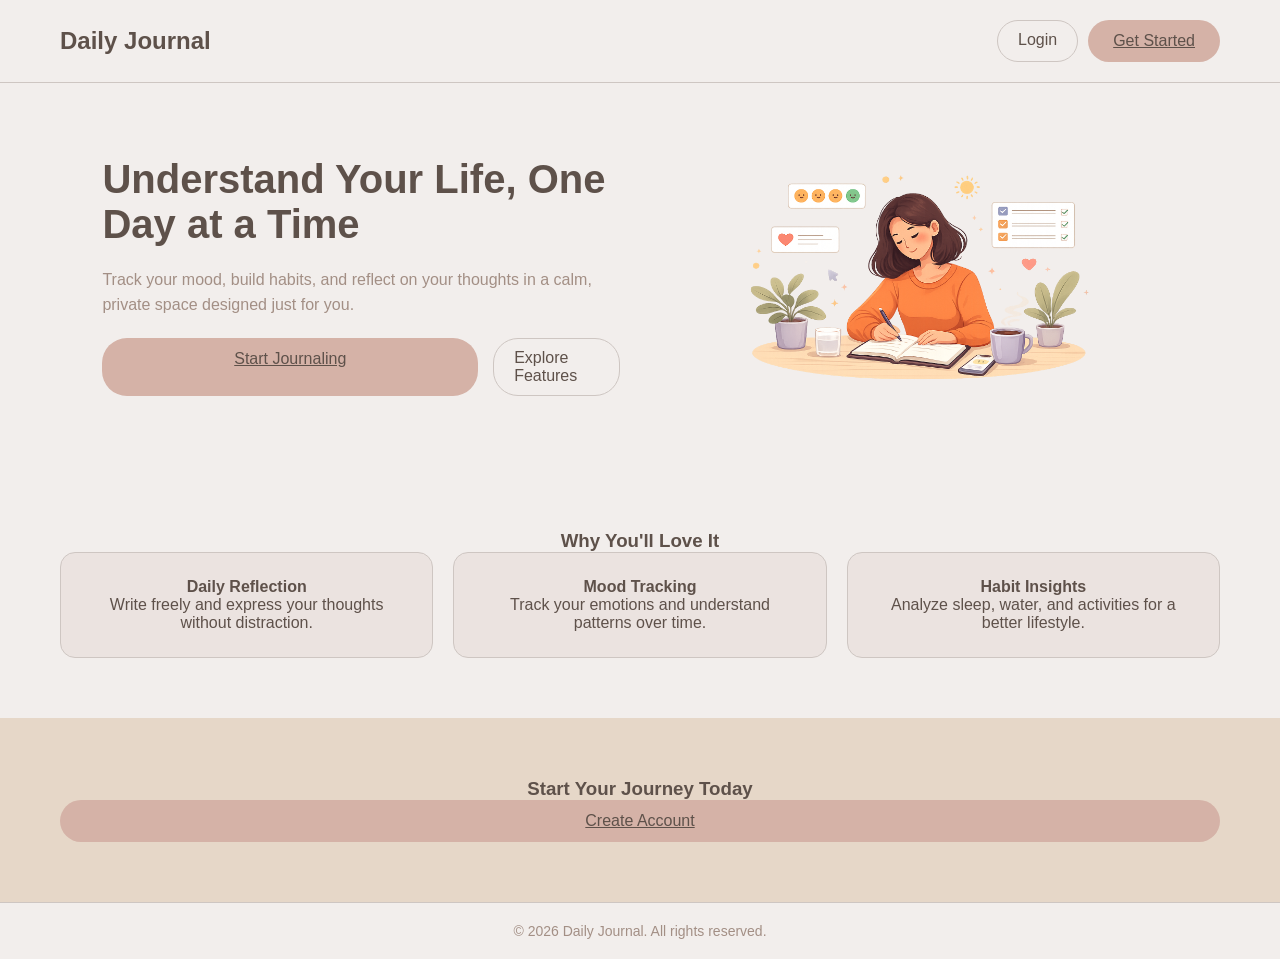
<file: index.html>
<!DOCTYPE html>
<html lang="en">
<head>
  <meta charset="UTF-8">
  <link rel="icon" href="logo_img/main_logo.png" type="image/png">
  <title>Unspoken Whispers</title>
  <meta name="viewport" content="width=device-width, initial-scale=1.0">
  <link rel="stylesheet" href="style.css">
</head>

<body>
  <!-- NAVBAR -->
  <nav>
    <h1>Daily Journal</h1>
    <div>
    <a href="login.html" class="btn-outline">Login</a>
    <a href="signup.html" class="btn-primary">Get Started</a>
  </div>
  </nav>

  <!-- HERO -->
  <section class="hero">
    <div class = "hero-container">
      <div class="hero-text">
        <h2>Understand Your Life, One Day at a Time</h2>
        <p>
        Track your mood, build habits, and reflect on your thoughts in a calm, private space designed just for you.
        </p>

        <div class="hero-buttons">
          <a href="signup.html" class="btn-primary">Start Journaling</a>
          <a href="#features" class="btn-outline">Explore Features</a>
        </div>
      </div>

      <!-- RIGHT SIDE (IMAGE) -->
      <div class="hero-image">
        <img src="logo_img/hero2.png" alt="Journal Illustration">
      </div>
<!-- @@@@@@@@@@@@@@@@@@@@@ -->

    </div>
  </section>

  <!-- FEATURES -->
  <section id="features" class="features">
    <h3>Why You'll Love It</h3>

    <div class="feature-grid">
      <div class="feature-card">
        <h4>Daily Reflection</h4>
        <p>Write freely and express your thoughts without distraction.</p>
      </div>

      <div class="feature-card">
        <h4>Mood Tracking</h4>
        <p>Track your emotions and understand patterns over time.</p>
      </div>

      <div class="feature-card">
        <h4>Habit Insights</h4>
        <p>Analyze sleep, water, and activities for a better lifestyle.</p>
      </div>
    </div>
  </section>

  <!-- account -->
  <section class="cta">
    <h3>Start Your Journey Today</h3>
    <a href="signup.html" class="btn-primary">Create Account</a>
  </section>

  <!-- FOOTER -->
  <footer>
    © 2026 Daily Journal. All rights reserved.
  </footer>

<script src="logic.js"></script>

</body>
</html>
</file>
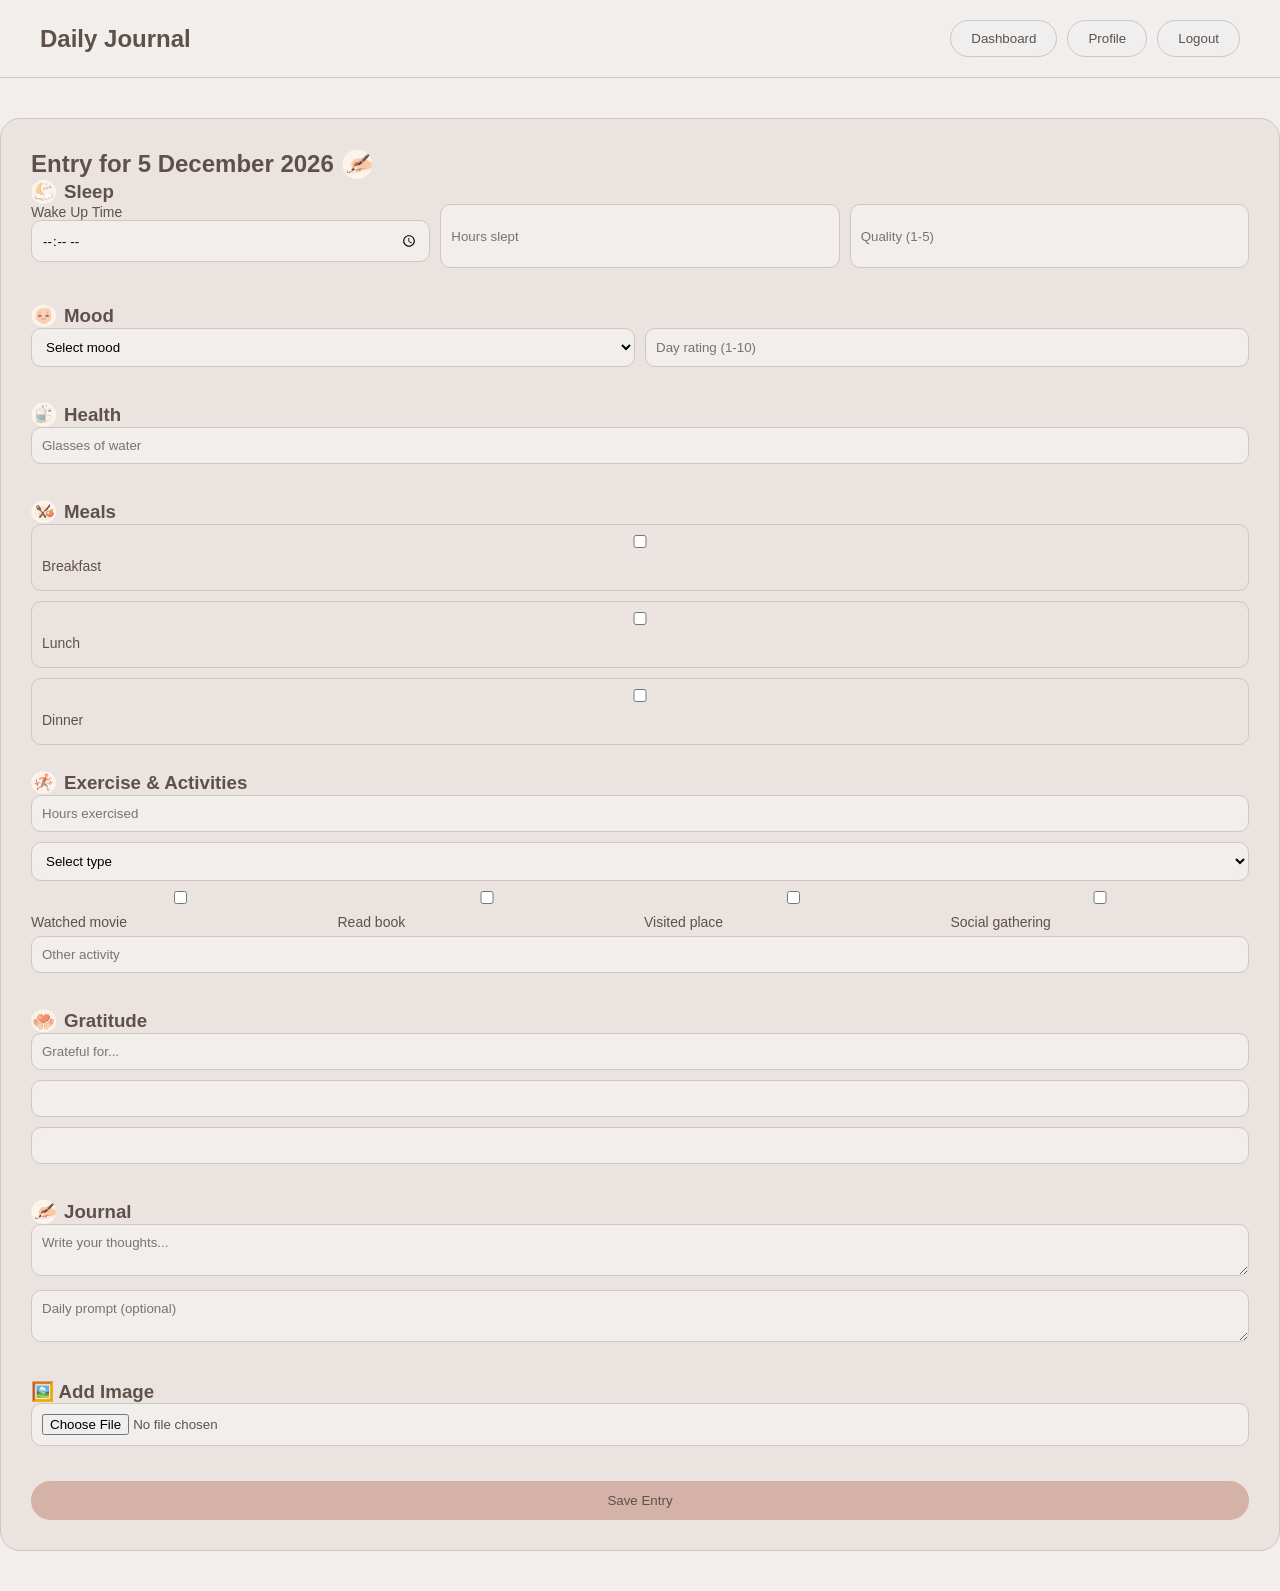
<file: entry.html>
<!DOCTYPE html>
<html lang="en">
<head>
  <meta charset="UTF-8">
  <link rel="icon" href="logo_img/main_logo.png" type="image/png">
  <title>Write Entry | Unspoken Whispers</title>
  <meta name="viewport" content="width=device-width, initial-scale=1.0">
  <link rel="stylesheet" href="style.css">
</head>

<body>

<!-- NAVBAR -->
<nav class="dashboard-nav">
  <h1>Daily Journal</h1>

  <div class="nav-actions">
    <button onclick="window.location.href='dashboard.html'" class="btn-outline">
      Dashboard
    </button>
    <button onclick="window.location.href='profile.html'" class="btn-outline">
      Profile
    </button>
    <button id="logoutBtn" class="btn-outline">Logout</button>
  </div>
</nav>

<!-- MAIN CONTAINER -->
<div class="entry-container">

  <!--<h2 id="entryTitle">Today's Entry ✍️</h2>-->
  <h2 id="entryTitle" class="section-title">
    <img src="logo_img/writing.png" class="icon entry-title-icon">
    <span>Today's Entry</span>
  </h2>

  <!-- 🌙 Sleep -->
  <div class="entry-section">
    <!--<h3>🌙 Sleep</h3>-->
    <h3 class="section-title">
      <img src="logo_img/sleep.png" class="icon">
      <span>Sleep</span>
    </h3>

    <div class="grid-3">
      <label> Wake Up Time<input type="time" id="wake_time"></label>
      <input type="number" step="0.1" id="sleep_duration" placeholder="Hours slept">
      <input type="number" id="sleep_quality" min="1" max="5" placeholder="Quality (1-5)">
    </div>
  </div>

  <!-- 😊 Mood -->
  <div class="entry-section">
    <!--<h3>😊 Mood</h3>-->
    <h3 class="section-title">
      <img src="logo_img/happy.png" class="icon">
      <span>Mood</span>
    </h3>

    <div class="grid-2">
      <select id="mood">
        <option value="">Select mood</option>
        <option value="happy">😄 Happy</option>
        <option value="neutral">😐 Neutral</option>
        <option value="sad">😔 Sad</option>
        <option value="angry">😠 Angry</option>
        <option value="tired">😴 Tired</option>
      </select>

      <input type="number" id="rating" min="1" max="10" placeholder="Day rating (1-10)">
    </div>
  </div>

  <!-- 💧 Health -->
  <div class="entry-section">
    <!--<h3>💧 Health</h3>-->
    <h3 class="section-title">
      <img src="logo_img/water.png" class="icon">
      <span>Health</span>
    </h3>
    <input type="number" id="water_intake" placeholder="Glasses of water">
  </div>

  <!--  
  <div class="entry-section">
        <h3>🍽️ Meals</h3>
    
        <!- Breakfast ->
        <div class="meal-box">
            <label>
                <input type="checkbox" id="breakfast"> Breakfast
            </label>
            <input type="number" id="breakfast_rating" min="1" max="5" placeholder="Rating (1-5)">
            <input type="text" id="breakfast_note" placeholder="Notes">
        </div>
    
        <!- Lunch ->
        <div class="meal-box">
            <label>
                <input type="checkbox" id="lunch"> Lunch
            </label>
            <input type="number" id="lunch_rating" min="1" max="5">
            <input type="text" id="lunch_note">
        </div>
    
        <!- Dinner ->
        <div class="meal-box">
            <label>
                <input type="checkbox" id="dinner"> Dinner
            </label>
            <input type="number" id="dinner_rating" min="1" max="5">
            <input type="text" id="dinner_note">
        </div>
    </div>
  -->
    <div class="entry-section">
      <!--<h3>🍽️ Meals</h3>-->
      <h3 class="section-title">
        <img src="logo_img/meal.png" class="icon">
        <span>Meals</span>
      </h3>
      
      <!-- Breakfast -->
       <div class="meal-box">
        <label>
          <input type="checkbox" id="breakfast"> Breakfast
        </label>
        
        <div id="breakfast_fields" class="meal-fields">
          <input type="number" id="breakfast_rating" min="1" max="5" placeholder="Rating (1-5)">
          <input type="text" id="breakfast_note" placeholder="Notes">
        </div>
      </div>
      
      <!-- Lunch -->
      <div class="meal-box">
        <label>
          <input type="checkbox" id="lunch"> Lunch
        </label>
        
        <div id="lunch_fields" class="meal-fields">
          <input type="number" id="lunch_rating" min="1" max="5">
          <input type="text" id="lunch_note">
        </div>
      </div>
      
      <!-- Dinner -->
      <div class="meal-box">
        <label>
          <input type="checkbox" id="dinner"> Dinner
        </label>
        
        <div id="dinner_fields" class="meal-fields">
          <input type="number" id="dinner_rating" min="1" max="5">
          <input type="text" id="dinner_note">
        </div>
      </div>
    </div>

    <div class="entry-section">
        <!--<h3>🏃 Exercise & Activities</h3>-->
        <h3 class="section-title">
          <img src="logo_img/excercise.png" class="icon">
          <span>Exercise & Activities</span>
        </h3>
        
        <input type="number" step="0.1" id="exercise_duration" placeholder="Hours exercised">

        <select id="exercise_type">
            <option value="">Select type</option>
            <option>Arms</option>
            <option>Chest</option>
            <option>Legs</option>
            <option>Cardio</option>
            <option>Yoga</option>
            <option>Other</option>
        </select>
        
        <!-- Activities -->
        <div class="activity-group">
            <label><input type="checkbox" value="Movie"> Watched movie</label>
            <label><input type="checkbox" value="Reading"> Read book</label>
            <label><input type="checkbox" value="Travel"> Visited place</label>
            <label><input type="checkbox" value="Social"> Social gathering</label>
        </div>
        
        <input type="text" id="custom_activity" placeholder="Other activity">
    </div>

  <!-- 🙏 Gratitude -->
  <div class="entry-section">
    <!--<h3>🙏 Gratitude</h3>-->
    <h3 class="section-title">
      <img src="logo_img/gratitude.png" class="icon">
      <span>Gratitude</span>
    </h3>

    <input type="text" id="gratitude1" placeholder="Grateful for...">
    <input type="text" id="gratitude2">
    <input type="text" id="gratitude3">
  </div>

  <!-- ✍️ Journal -->
  <div class="entry-section">
    <!--<h3>✍️ Journal</h3>-->
    <h3 class="section-title">
      <img src="logo_img/writing.png" class="icon">
      <span>Journal</span>
    </h3>

    <textarea id="journal_text" placeholder="Write your thoughts..."></textarea>
    <textarea id="daily_prompt" placeholder="Daily prompt (optional)"></textarea>
  </div>

  <!-- 🖼️ Image -->
  <div class="entry-section">
    <h3>🖼️ Add Image</h3>

    <input type="file" id="image">
    <img id="imagePreview" class="image-preview" />
  </div>

  <!-- SAVE BUTTON -->
  <button id="saveEntryBtn" class="btn-primary btn-block">
    Save Entry
  </button>

</div>

<script src="logic.js"></script>

</body>
</html>
</file>
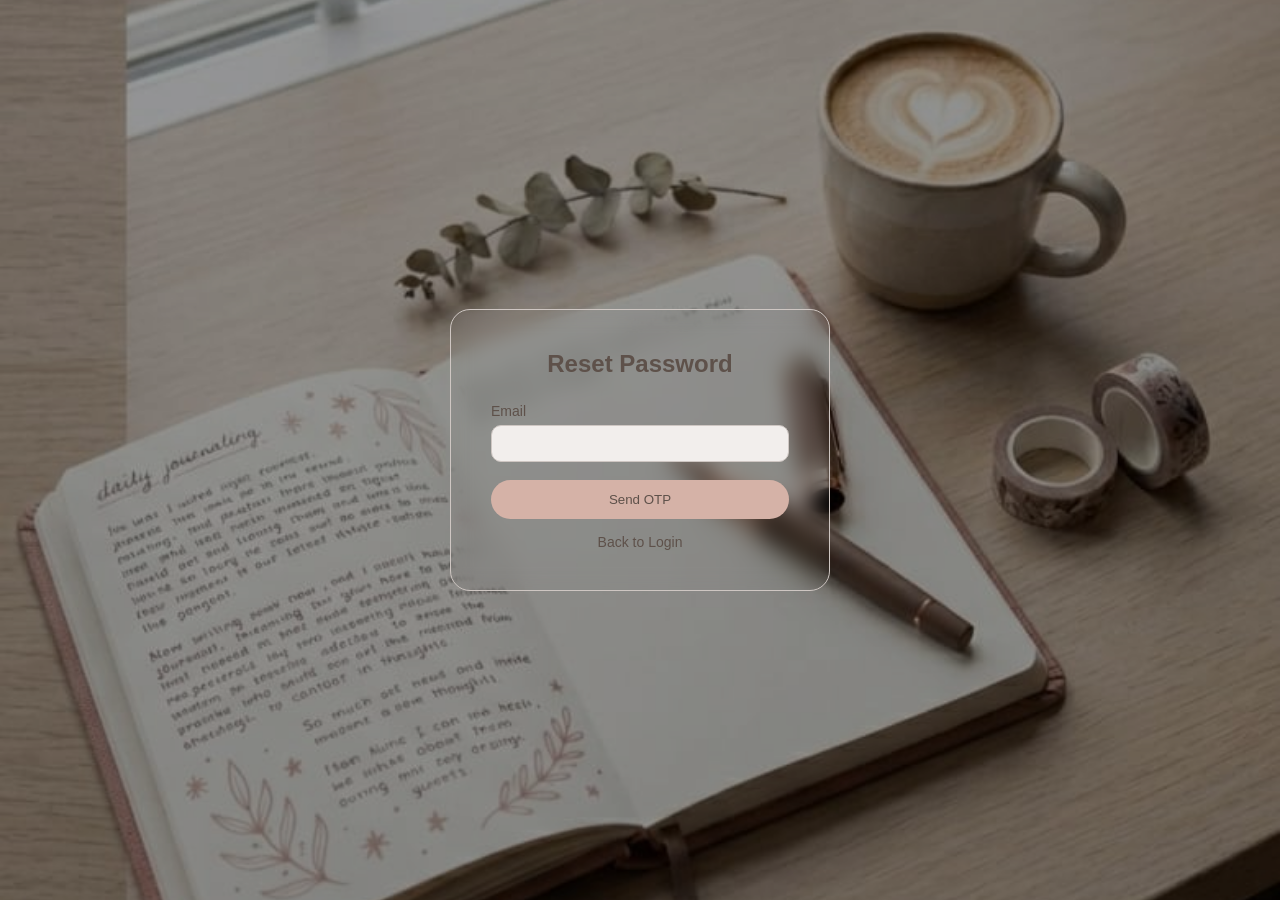
<file: forgot-password.html>
<!--
<!DOCTYPE html>
<html>
<head>
  <title>Forgot Password</title>
  <link rel="stylesheet" href="style.css">
</head>
<body class="auth-page login-bg">

<div class="auth-container">
  <form id="forgotForm" class="login-container">
    <h2>Reset Password</h2>

    <div class="form-group">
      <label>Email</label>
      <input type="email" id="email" required>
    </div>

    <button class="btn-primary">Send OTP</button>

    <p class="login-text">
      <a href="login.html">Back to Login</a>
    </p>
  </form>
</div>

<script src="logic.js"></script>
</body>
</html>
-->

<!DOCTYPE html>
<html>
<head>
  <link rel="icon" href="logo_img/main_logo.png" type="image/png">
  <title>Reset Password</title>
  <link rel="stylesheet" href="style.css">
</head>
<body class="auth-page login-bg">

<div class="auth-container">

  <!-- STEP 1: EMAIL -->
  <form id="forgotForm" class="login-container">
    <h2>Reset Password</h2>

    <div class="form-group">
      <label>Email</label>
      <input type="email" id="email" required>
    </div>

    <button class="btn-primary">Send OTP</button>

    <p class="login-text">
      <a href="login.html">Back to Login</a>
    </p>
  </form>

  <!-- STEP 2: OTP (HIDDEN INITIALLY) -->
  <form id="otpForm" class="login-container" style="display:none;">
    <h2>Enter OTP</h2>

    <div class="form-group">
      <label>OTP</label>
      <input type="text" id="otp" required>
    </div>

    <div class="form-group">
      <label>New Password</label>
      <input type="password" id="password" required>
    </div>

    <button class="btn-primary">Reset Password</button>
  </form>

</div>

<script src = "logic.js"></script>

</body>
</html>
</file>
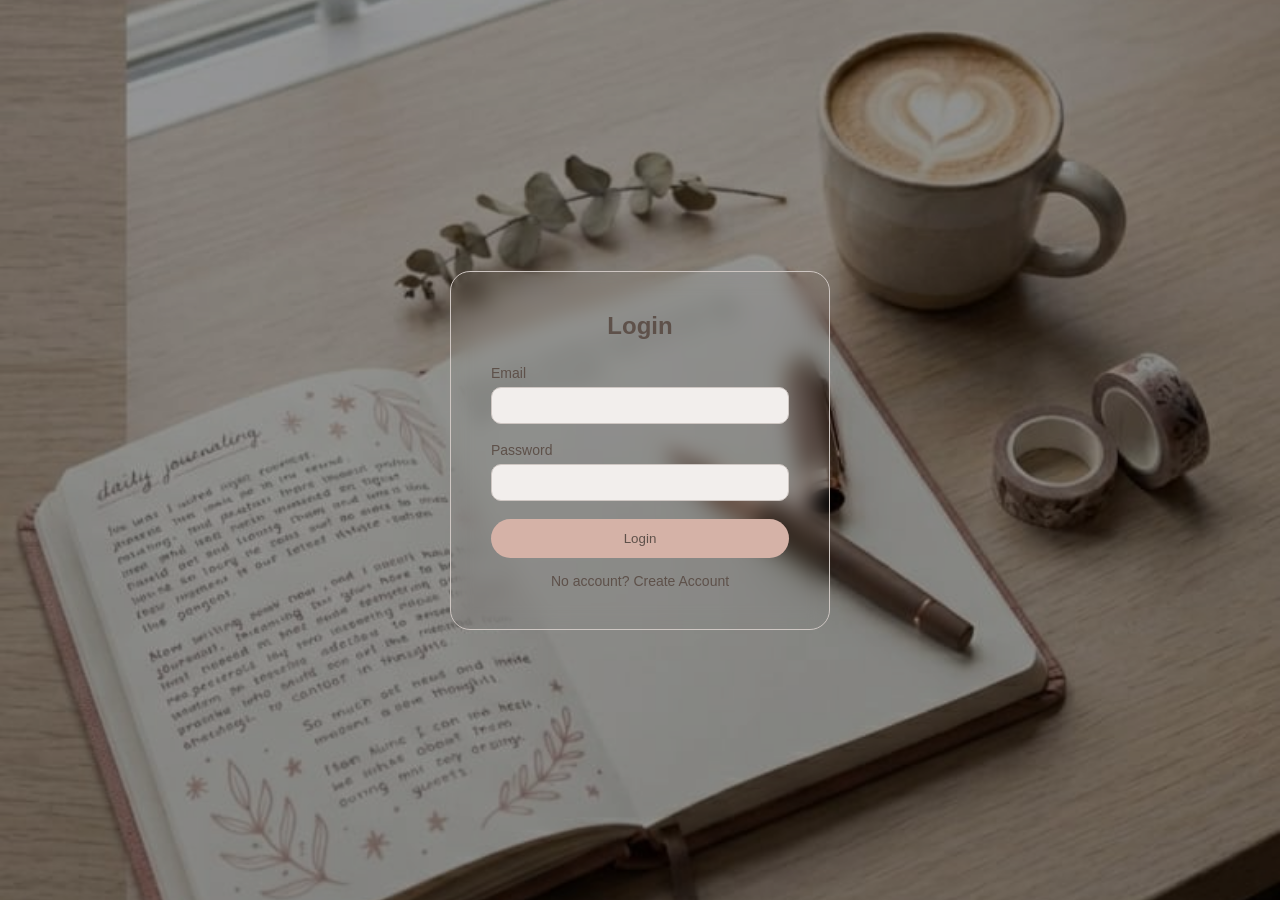
<file: login.html>
<!DOCTYPE html>
<html lang="en">
<head>
  <meta charset="UTF-8">
  <link rel="icon" href="logo_img/main_logo.png" type="image/png">
  <title>Login | Unspoken Whispers</title>
  <meta name="viewport" content="width=device-width, initial-scale=1.0">
  <link rel="stylesheet" href="style.css">
</head>

<body class="auth-page login-bg">

  <div class="auth-container">
    <div class="login-container">

      <h2>Login</h2>

      <form id="loginForm">

        <div class="form-group">
          <label>Email</label>
          <input type="email" id="loginEmail" required>
        </div>

        <div class="form-group">
          <label>Password</label>
          <input type="password" id="loginPassword" required>
        </div>

        <button type="submit" class="btn-primary btn-block">
          Login
        </button>

        <!--
        <p class="login-text">
          <a href="forgot-password.html">Forgot Password?</a>
        </p>
        -->

        <p class="login-text">
          No account? <a href="signup.html">Create Account</a>
        </p>

      </form>

    </div>
  </div>

  <script src="logic.js"></script>

</body>
</html>
</file>
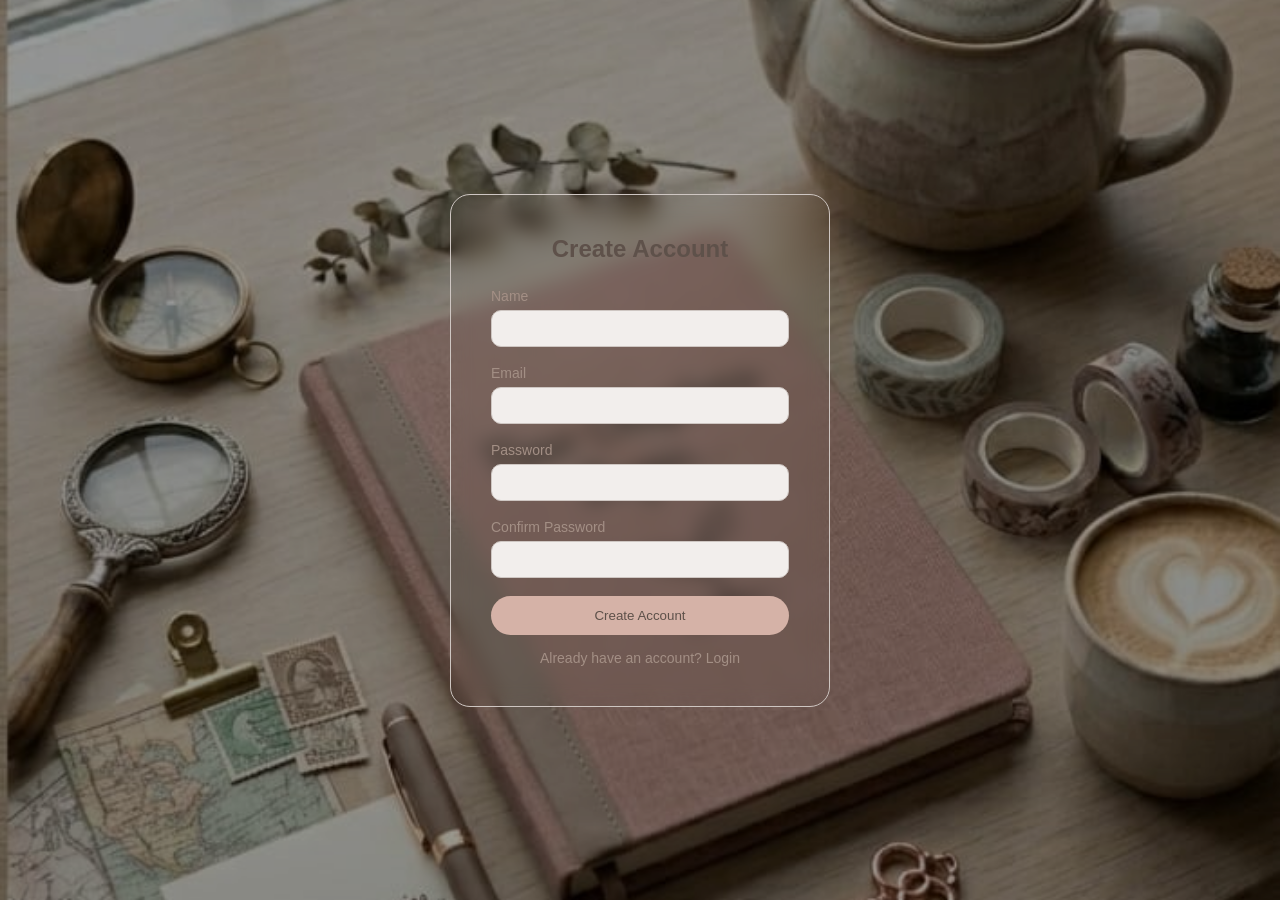
<file: signup.html>
<!DOCTYPE html>
<html lang="en">
<head>
  <meta charset="UTF-8">
  <link rel="icon" href="logo_img/main_logo.png" type="image/png">
  <title>Sign Up | Unspoken Whispers</title>
  <meta name="viewport" content="width=device-width, initial-scale=1.0">
  <link rel="stylesheet" href="style.css">
</head>

<body class="auth-page signup-bg">

  <div class="auth-container">
    <div class="login-container">

      <h2>Create Account</h2>

      <form id="signupForm">

        <div class="form-group">
          <label>Name</label>
          <input type="text" id="name" required>
        </div>

        <div class="form-group">
          <label>Email</label>
          <input type="email" id="email" required>
        </div>

        <div class="form-group">
          <label>Password</label>
          <input type="password" id="password" required>
        </div>

        <div class="form-group">
          <label>Confirm Password</label>
          <input type="password" id="confirmPassword" required>
        </div>

        <button type="submit" class="btn-primary btn-block">
          Create Account
        </button>

        <p class="signup-text">
          Already have an account? <a href="login.html">Login</a>
        </p>

      </form>

    </div>
  </div>

<script src="logic.js"></script>

</body>
</html>
</file>
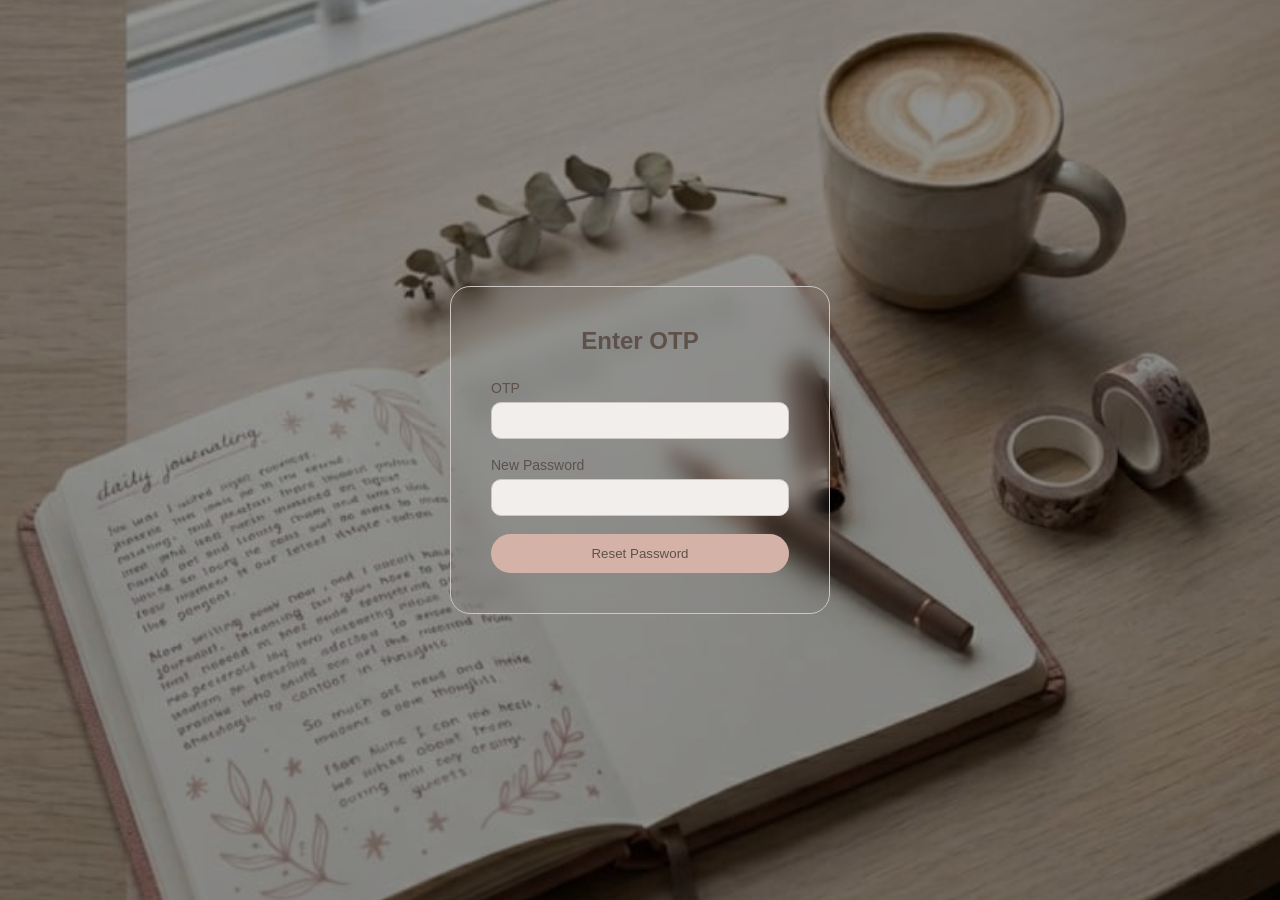
<file: verify-otp.html>
<!DOCTYPE html>
<html>
<head>
  <link rel="icon" href="logo_img/main_logo.png" type="image/png">
  <title>Verify OTP</title>
  <link rel="stylesheet" href="style.css">
</head>
<body class="auth-page login-bg">

<div class="auth-container">
  <form id="otpForm" class="login-container">
    <h2>Enter OTP</h2>

    <input type="hidden" id="email">

    <div class="form-group">
      <label>OTP</label>
      <input type="text" id="otp" required>
    </div>

    <div class="form-group">
      <label>New Password</label>
      <input type="password" id="password" required>
    </div>

    <button class="btn-primary">Reset Password</button>
  </form>
</div>

<script src="logic.js"></script>
</body>
</html>
</file>
<file: style.css>
html {
  scroll-behavior: smooth;
}

:root {
  --bg-main: #F2EEEC;
  --bg-card: #EBE3E0;
  --bg-section: #E6D7C8;
  --accent: #D5B2A7;
  --border: #CEC6C2;
  --text-primary: #5E514A;
  --text-secondary: #A38F85;
}

* {
  margin: 0;
  padding: 0;
  box-sizing: border-box;
  font-family: "Segoe UI", sans-serif;
}

body {
  background-color: var(--bg-main);
  color: var(--text-primary);
  min-height: 100vh;
}

/* NAVBAR */
nav {
  display: flex;
  justify-content: space-between;
  align-items: center;
  padding: 20px 60px;
  border-bottom: 1px solid var(--border);
}

nav div {
  display: flex;
  gap: 10px;
}

nav h1 {
  font-size: 24px;
}

/* BUTTONS */
.btn-primary {
  display: inline-block;
  background: var(--accent);
  padding: 12px 25px;
  border-radius: 25px;
  color: var(--text-primary);
  font-weight: 500;
  border: none;
  cursor: pointer;
  text-align: center;
  width: 100%;
}

.btn-primary:hover {
  opacity: 0.9;
}

.btn-outline {
  border: 1px solid var(--border);
  padding: 10px 20px;
  border-radius: 25px;
  color: var(--text-primary);
  text-decoration: none;
}

/* HERO *
.hero {
  display: flex;
  align-items: center;
  justify-content: space-between;
  padding: 100px 60px;
  gap: 60px;
}

.hero-text {
  max-width: 520px;
}

.hero-text h2 {
  font-size: 42px;
  margin-bottom: 20px;
}

.hero-text p {
  color: var(--text-secondary);
  margin-bottom: 30px;
  line-height: 1.7;
}

.hero-buttons {
  display: flex;
  gap: 15px;
}

.hero-card {
  background: var(--bg-card);
  padding: 30px;
  border-radius: 20px;
  border: 1px solid var(--border);
  width: 300px;
}
*/

/* ==== HERO ==== */

.hero {
  padding: 60px 8%;
  background: var(--bg-main);
}

.hero-container {
  display: flex;
  align-items: center;
  justify-content: space-between;
  gap: 40px;
}

/* LEFT SIDE */
.hero-text {
  flex: 1;
}

.hero-text h2 {
  font-size: 2.5rem;
  color: var(--text-primary);
}

.hero-text p {
  margin: 20px 0;
  color: var(--text-secondary);
  line-height: 1.6;
}

/* RIGHT SIDE */
.hero-image {
  flex: 1;
  display: flex;
  justify-content: center;
}

.hero-image img {
  width: 100%;
  max-width: 400px;
}

/* BUTTONS */
.hero-buttons {
  display: flex;
  gap: 15px;
}

/* ==== HERO ==== */

/* FEATURES */
.features {
  padding: 60px;
  text-align: center;
}

.feature-grid {
  display: grid;
  grid-template-columns: repeat(auto-fit, minmax(250px, 1fr));
  gap: 20px;
}

.feature-card {
  background: var(--bg-card);
  padding: 25px;
  border-radius: 15px;
  border: 1px solid var(--border);
}

/* CTA */
.cta {
  background: var(--bg-section);
  padding: 60px;
  text-align: center;
}

/* FOOTER */
footer {
  text-align: center;
  padding: 20px;
  border-top: 1px solid var(--border);
  font-size: 14px;
  color: var(--text-secondary);
}

/* ===== AUTH FULL PAGE ===== */

.auth-page {
  min-height: 100vh;
  display: flex;
  justify-content: center;
  align-items: center;
  position: relative;
}

/* BACKGROUNDS */
.login-bg {
  background: url("logo_img/login.jpeg") no-repeat center/cover;
}

.signup-bg {
  background: url("logo_img/signup.jpeg") no-repeat center/cover;
}

/* OVERLAY */
.auth-page::before {
  content: "";
  position: absolute;
  inset: 0;
  background: rgba(0, 0, 0, 0.4);
}

/* CENTER */
.auth-container {
  position: relative;
  z-index: 1;
  width: 100%;
  display: flex;
  justify-content: center;
}

/* CARD */
.login-container {
  background: rgba(255, 255, 255, 0);
  backdrop-filter: blur(10px);
  padding: 40px;
  border-radius: 20px;
  border: 1px solid var(--border);
  width: 100%;
  max-width: 380px;
}

.login-container h2 {
  text-align: center;
  margin-bottom: 25px;
}

/* FORM */
.form-group {
  margin-bottom: 18px;
}

label {
  display: block;
  margin-bottom: 6px;
  font-size: 14px;
}

.signup-bg .form-group label {
  color: var(--text-secondary) !important;
}

input {
  width: 100%;
  padding: 10px;
  border-radius: 10px;
  border: 1px solid var(--border);
  background: var(--bg-main);
  outline: none;
}

input:focus {
  border-color: var(--accent);
}

/* LINKS */
.signup-text {
  text-align: center;
  margin-top: 15px;
  font-size: 14px;
  color: var(--text-secondary);
}

.signup-text a {
  color: var(--text-secondary);
  text-decoration: none;
}

.signup-text a:hover {
  text-decoration: underline;
}

.login-text {
  text-align: center;
  margin-top: 15px;
  font-size: 14px;
  color: var(--text-primary);
}

.login-text a {
  color: var(--text-primary);
  text-decoration: none;
}

.login-text a:hover {
  text-decoration: underline;
}

/* ===== AUTH FULL PAGE ===== */

/* ===== DASHBOARD ===== */

/* ==== ICONS ==== */

.icon {
  width: 25px;
  height: 25px;
  object-fit: contain;
  vertical-align: middle;
}

/* Align icon + text nicely */
.insights-btn,
.dropdown-menu button,
.card-title {
  /*display: flex;*/
  align-items: center;
  gap: 8px;
}

/* Optional: slightly bigger icons in cards */
.card-title .icon {
  width: 30px;
  height: 30px;
}

/*
.icon {
  vertical-align: middle;
}
*/

/* Greeting icon */
.greeting-icon {
  width: 30px;
  height: 30px;
  margin-left: 6px;
}

/* Streak icon */
.streak-icon {
  width: 30px;
  height: 30px;
  margin-right: 6px;
}

/* Base icon *
.icon {
  width: 18px;
  height: 18px;
  object-fit: contain;
}
*/

/* Insight Page title */
.page-title {
  /*display: flex;*/
  align-items: center;
  gap: 10px;
}

.title-icon {
  width: 30px;
  height: 30px;
}

/* Chart titles */
.chart-title {
  display: flex;
  align-items: center;
  gap: 8px;
}

/* Optional: slightly bigger icons in cards */
.chart-title .icon {
  width: 35px;
  height: 35px;
}

/*
.icon {
  width: 18px;
  height: 18px;
  object-fit: contain;
}
*/

/* Entry's Section titles */
.section-title {
  display: flex;
  align-items: center;
  gap: 8px;
}

/* Bigger icon for main title */
.entry-title-icon {
  width: 40px;
  height: 40px;
}

/* Calendar */
.mood-icon-wrapper {
  display: flex;
  justify-content: center;
  margin-top: 4px;
}

.mood-icon {
  width: 16px;
  height: 16px;
  object-fit: contain;
}

/* ==== ICONS ==== */

.dashboard-nav {
  display: flex;
  justify-content: space-between;
  padding: 20px 40px;
  border-bottom: 1px solid var(--border);
}

/* ===== NAVIGATION ====== */

.nav-right {
  display: flex;
  align-items: center;
  gap: 12px;
  position: relative;
  justify-content: flex-end; /* ensures everything stays right */
}

#userName {
  font-weight: 500;
}

/* Avatar */
.nav-profile-pic {
  width: 42px;
  height: 42px;
  border-radius: 50%;
  cursor: pointer;
  object-fit: cover;
  border: 2px solid var(--border);
  transition: transform 0.2s;
}

.nav-profile-pic:hover {
  transform: scale(1.05);
}

/* Wrapper */
.avatar-wrapper {
  position: relative;
}

/* Dropdown */
.dropdown-menu {
  position: absolute;
  top: 55px;
  right: 0;
  background: white;
  border: 1px solid var(--border);
  border-radius: 12px;
  padding: 8px;
  width: 150px;
  display: none;
  flex-direction: column;
  box-shadow: 0 10px 25px rgba(0,0,0,0.1);
  z-index: 100;
}

/* Show dropdown */
.dropdown-menu.show {
  display: flex;
}

/* Buttons inside */
.dropdown-menu button {
  background: none;
  border: none;
  padding: 10px;
  text-align: left;
  cursor: pointer;
  border-radius: 8px;
  transition: background 0.2s;
}

.dropdown-menu button:hover {
  background: var(--bg-section);
}

/* Insights */

.insights-btn {
  background: #D5B2A7;
  border: none;
  padding: 8px 14px;
  border-radius: 8px;
  cursor: pointer;
}

/* Insights */

/* ==== NAVIGATION ===== */

.dashboard-container {
  padding: 40px;
}

/*
.dashboard-cards {
  display: grid;
  grid-template-columns: repeat(auto-fit, minmax(220px, 1fr));
  gap: 20px;
}*/

.dashboard-cards {
  display: flex;
  flex-direction: column;
  gap: 20px;
}

/* TOP ROW (2 cards only) */
.top-cards {
  display: grid;
  grid-template-columns: 1fr 1fr;
  gap: 20px;
}

.card, .calendar-card {
  background: var(--bg-card);
  padding: 25px;
  border-radius: 15px;
  border: 1px solid var(--border);
}

/* ====== CALENDAR ENTRY ===== */

.calendar-card {
  width: 100%;
}

.calendar-header {
  display: flex;
  justify-content: space-between;
  align-items: center;
  margin-bottom: 10px;
}

.calendar-header button {
  background: var(--accent);
  border: none;
  padding: 6px 10px;
  border-radius: 8px;
  cursor: pointer;
}

.calendar-grid {
  display: grid;
  grid-template-columns: repeat(7, 1fr);
  gap: 10px;
}

.calendar-day {
  padding: 10px;
  text-align: center;
  border-radius: 8px;
  cursor: pointer;
  background: var(--bg-section);
  font-size: 14px;
  display: flex;
  flex-direction: column;
  align-items: center;
  justify-content: center;
}

.calendar-day:hover {
  background: var(--accent);
}

.today {
  border: 2px solid #000;
}

.has-entry {
  background: #c8e6c9; /* green */
}

.mood-emoji {
  font-size: 16px;
  margin-top: 4px;
}

.future {
  opacity: 0.4;
  pointer-events: none;
}

/* ====== CALENDAR ENTRY ===== */

/* ===== INSIGHTS CARD ======*/

.insights-card {
  margin-top: 20px;
  padding: 20px;
  background: #EBE3E0;
  border-radius: 12px;
  cursor: pointer;
  text-align: center;
  border: 1px solid var(--border);;
}

/* ===== INSIGHTS CARD ======*/

/* ===== DASHBOARD ===== */

/* ===== PROFILE ===== */

.profile-container {
  /*max-width: 500px;*/
  width: 100%;
  margin: 40px auto;
  background: var(--bg-card);
  padding: 30px;
  border-radius: 20px;
  border: 1px solid var(--border);
}

.profile-pic-section {
  text-align: center;
  margin-bottom: 20px;
}

#profilePreview {
  height: 110px;
  width: 110px;
}

#profilePic {
  height: 50px;
  width: 200px;
}
/* ===== PROFILE ===== */

/* ===== ENTRY ===== */

.entry-container {
  width: 100%;
  margin: 40px auto;
  padding: 30px;
  background: var(--bg-card);
  border-radius: 20px;
  border: 1px solid var(--border);
}

.entry-section {
  margin-bottom: 25px;
}

.grid-2 {
  display: grid;
  grid-template-columns: 1fr 1fr;
  gap: 10px;
}

.grid-3 {
  display: grid;
  grid-template-columns: 1fr 1fr 1fr;
  gap: 10px;
}

.entry-container input,
.entry-container select,
.entry-container textarea {
  width: 100%;
  padding: 10px;
  border-radius: 10px;
  border: 1px solid var(--border);
  background: var(--bg-main);
  margin-bottom: 10px;
}

.image-preview {
  width: 100%;
  max-height: 250px;
  object-fit: cover;
  border-radius: 10px;
  display: none;
}

.meal-box {
  border: 1px solid var(--border);
  padding: 10px;
  border-radius: 10px;
  margin-bottom: 10px;
  display: grid;
  gap: 8px;
}

.activity-group {
  display: grid;
  grid-template-columns: repeat(auto-fit, minmax(150px, 1fr));
  gap: 8px;
}

.meal-fields {
  display: none;
}

.meal-fields.active {
  display: block;
}

/* ===== ENTRY ===== */

/* ===== INSIGHTS PAGE ===== */

.insights-container {
  padding: 30px;
  text-align: center;
}

.insights-container h1 {
  margin-bottom: 20px;
}

/* Grid for charts */
.charts-grid {
  display: grid;
  /*grid-template-columns: repeat(auto-fit, minmax(260px, 1fr));*/
  grid-template-columns: repeat(3, 1fr); /* 3 cards per row */
  /*gap: 20px;*/
  gap: 12px;
  /*justify-items: center;  center cards */
}

/* Chart cards (reusing your design system) */
.chart-card {
  background: var(--bg-card);
  padding: 12px;
  border-radius: 15px;
  border: 1px solid var(--border);

  width: 100%;              /* fill grid cell */
  aspect-ratio: 1 / 1;      /* perfect square cards */

  display: flex;
  flex-direction: column;
}

/* Chart title */
.chart-card h3 {
  font-size: 14px;
  margin-bottom: 6px;
  text-align: center;
  flex-shrink: 0;
}

/* Canvas sizing */
.chart-card canvas {
  flex: 1;          /* take remaining space */
  width: 100% !important;
  height: 100% !important;
}

/* Back button (reuse primary style but adjust width) */
.insights-back-btn {
  margin-top: 25px;
  width: auto;
  padding: 10px 20px;
}

/* ===== INSIGHTS PAGE ===== */

/* ===== RESPONSIVE ===== */

/* Tablet */
@media (max-width: 1024px) {
  .charts-grid {
    grid-template-columns: repeat(2, 1fr);
  }
}

/* Mobile */
@media (max-width: 768px) {
  .hero-container {
    flex-direction: column;
    text-align: center;
  }

  .hero-image img {
    max-width: 300px;
  }

  .hero-buttons {
    justify-content: center;
  }
  .grid-2,
  .grid-3 {
    grid-template-columns: 1fr;
  }

  .charts-grid {
    grid-template-columns: 1fr; /* 1 card per row */
  }
}
</file>
